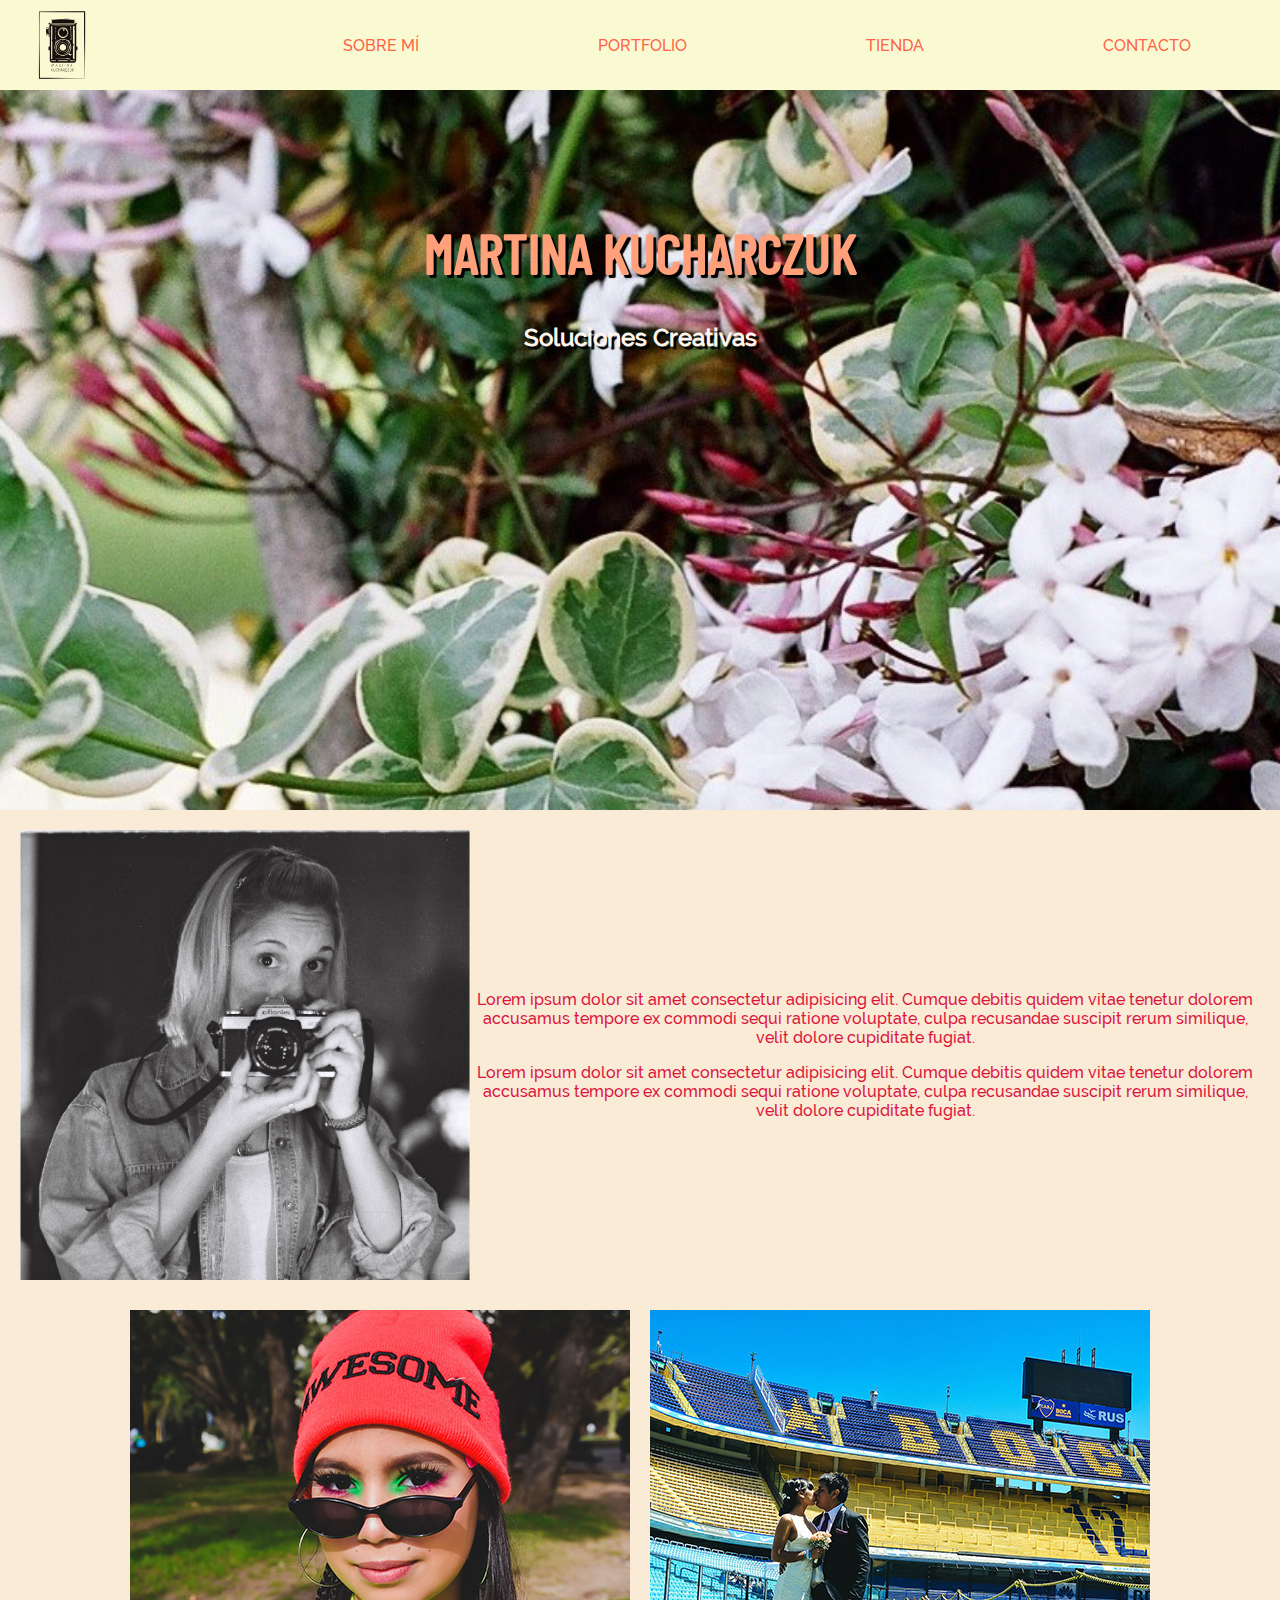
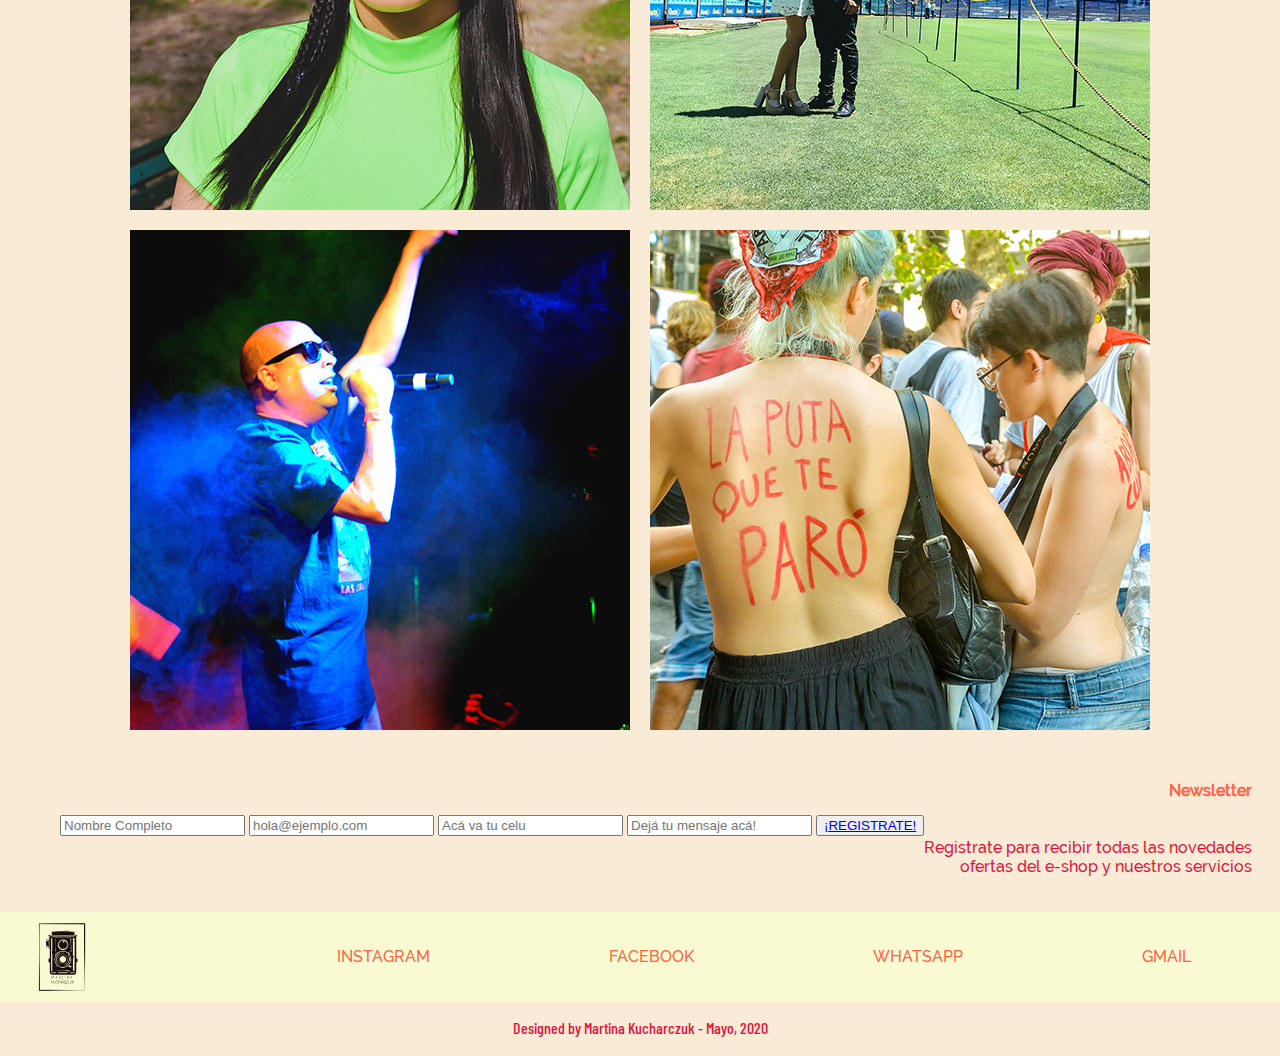
<file: TP 1/index.html>
<!DOCTYPE html>
<html lang="es">

<head>
    <meta charset="UTF-8">
    <meta name="viewport" content="width=device-width, initial-scale=1.0">
    <title>MK</title>

    <link rel="stylesheet" href=index.css>
    <link rel="C:\Users\Martina\Desktop\Coding Bootcamp\TPs\TP 1\fonts">

</head>

<body>

    <header>

        <div class="navigation-container">

            <img class="logo" src="img/IsologoMK.png" alt="Logo">

            <nav class="navigation">

                <a href="https://ABOUT" target="_blank">SOBRE MÍ</a>
                <a href="https://PORTFOLIO" target="_blank">PORTFOLIO</a>
                <a href="https://TIENDA" target="_blank">TIENDA</a>
                <a href="https://CONTACTO" target="_blank">CONTACTO</a>

            </nav>
 
        </div>

        <div class="headings">

            <h1>MARTINA KUCHARCZUK</h1>
            <h2>Soluciones Creativas</h2>

        </div>


    </header>

    <main>

        <article class="about-container">

            <img class="about-img" src="./img/CuadradaAutoBN.jpg" alt="Autoretrato">

            <div class="about-texto">
                <p> Lorem ipsum dolor sit amet consectetur adipisicing elit. Cumque debitis quidem vitae tenetur
                    dolorem
                    accusamus tempore ex commodi sequi ratione voluptate, culpa recusandae suscipit rerum similique,
                    velit dolore cupiditate fugiat.
                </p>
                <p> Lorem ipsum dolor sit amet consectetur adipisicing elit. Cumque debitis quidem vitae tenetur
                    dolorem
                    accusamus tempore ex commodi sequi ratione voluptate, culpa recusandae suscipit rerum similique,
                    velit dolore cupiditate fugiat.
                </p>
            </div>

        </article>

        <section class="portfolio-container">


            <img class="port-retratos" src="img/Llanca.jpg" alt="Llanca" title="Llanca">

            <img class="port-sociales" src="./img/SocialesBombonera.jpg" alt="Boda en la Bombonera"
                title="Boda en la Bombonera">

            <img class="port-bandas" src="img/CuadradaLordencih.jpg" alt="Lordencih" title="Lordencih">

            <img class="port-documental" src="./img/Documental8m.jpg" alt="La put* que te paró"
                title="La put* que te paró">


        </section>



        <!-- <section class="shop">

            <div>
                <img class="img-trabajos" src="./img/FondoFlor.jpg" alt="flores">
                <p>Trabajos Personalizados</p>
            </div>

            <div>
                <img class="img-impresiones" src="img/FondoFlor.jpg" alt="flores">
                <p>Impresiones de todo tipo</p>
            </div>

            <div>
                <img class="img-presupuestos" src="img/FondoFlor.jpg" alt="flores">
                <p>Presupuestos sin cargo</p>
            </div>

            <-- <div class="productos1">
                <ul>
                    <li>Libretas</li>
                    <li>Cuadernos</li>
                    <li>Ilustraciones</li>
                </ul>
            </div>

            <div class="productos2">
                <ul>
                    <li>Láminas</li>
                    <li>Cuadros</li>
                    <li>Decoración</li>
                </ul>
            </div>

            <div class="productos2">
                <ul>
                    <li>Fotolibros</li>
                    <li>Postales</li>
                    <li>Ampliaciones</li>
                </ul>
            </div> -->
        <!-- </section> -->

        <section class="contacto">


            <div class="form-container">

                <form action="" title="Mensaje">

                    <ul>
                        <input type="text" placeholder="Nombre Completo">
                        <input type="email" placeholder="hola@ejemplo.com">
                        <input type="tel" placeholder="Acá va tu celu">
                        <input type="text" placeholder="Dejá tu mensaje acá!">
                        <button type="submit"><a href="https://www.e-shopimaginario.com"
                                target="_blank">¡REGISTRATE!</a></button>
                    </ul>

                </form>
            </div>


            <div class="newsletter-container">
                <h4>Newsletter</h4>

                <p>Registrate para recibir todas las novedades
                    <br> ofertas del e-shop y nuestros servicios
                </p>

            </div>


        </section>



    </main>


    <footer>

        <nav class="navigation-container">

            <img class="logo" src="img/IsologoMK.png" alt="Logo">

            <ul class="navigation">
                <a href="https://INSTAGRAM" target="_blank">INSTAGRAM</a>
                <a href="https://ABOUT" target="_blank">FACEBOOK</a>
                <a href="https://PORTFOLIO" target="_blank">WHATSAPP</a>
                <a href="https://CONTACTO" target="_blank">GMAIL</a>
            </ul>

        </nav>

        <div class="derechos">
            <p>Designed by Martina Kucharczuk - Mayo, 2020</p>
        </div>
    </footer>
</body>

</html>
</file>
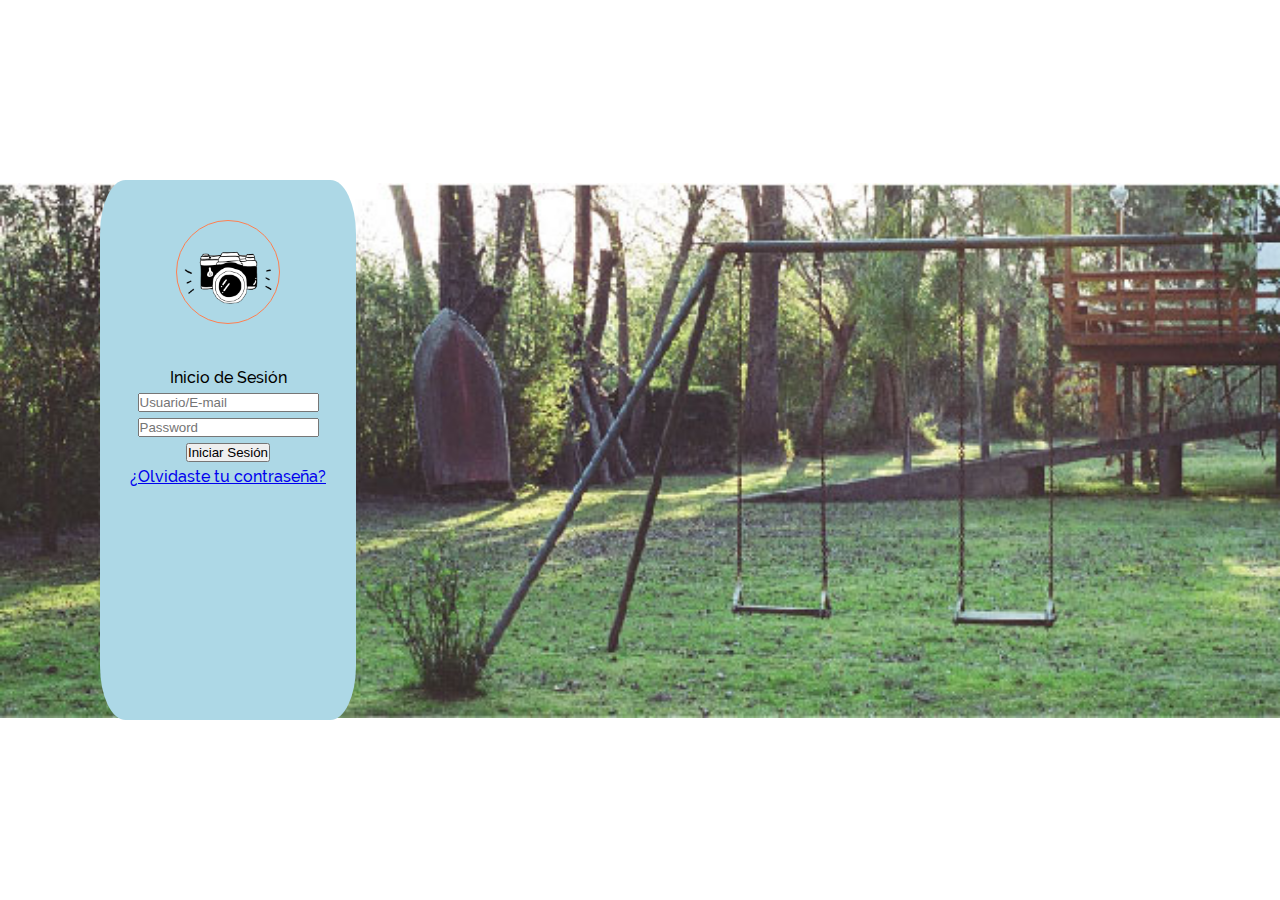
<file: TP 2/index.html>
<!DOCTYPE html>
<html lang="en">

<head>
    <title>Log In</title>
    <link rel="stylesheet" href="index.css">
    <link rel="C:\Users\Martina\Desktop\Coding Bootcamp\TPs\TP 2\font">

</head>

<body>

    <section class="fondo">

        <div class="container-login">

            <div class="icon">

                <img src="img/icon-cam.png" alt="avatar" title="avatar">

            </div>

            <ul class="list">

                <li> Inicio de Sesión </li>
                <li> <input type="text" name="Usuario" placeholder="Usuario/E-mail"> </li>
                <li> <input type="password" name="Contraseña" placeholder="Password"></li>
                <li> <button name="Enviar">Iniciar Sesión</button></li>
                <li> <a href="http://NewPassword" target="_blank">¿Olvidaste tu contraseña? </a> </li>

            </ul>

        </div>

    </section>






</body>

</html>
</file>
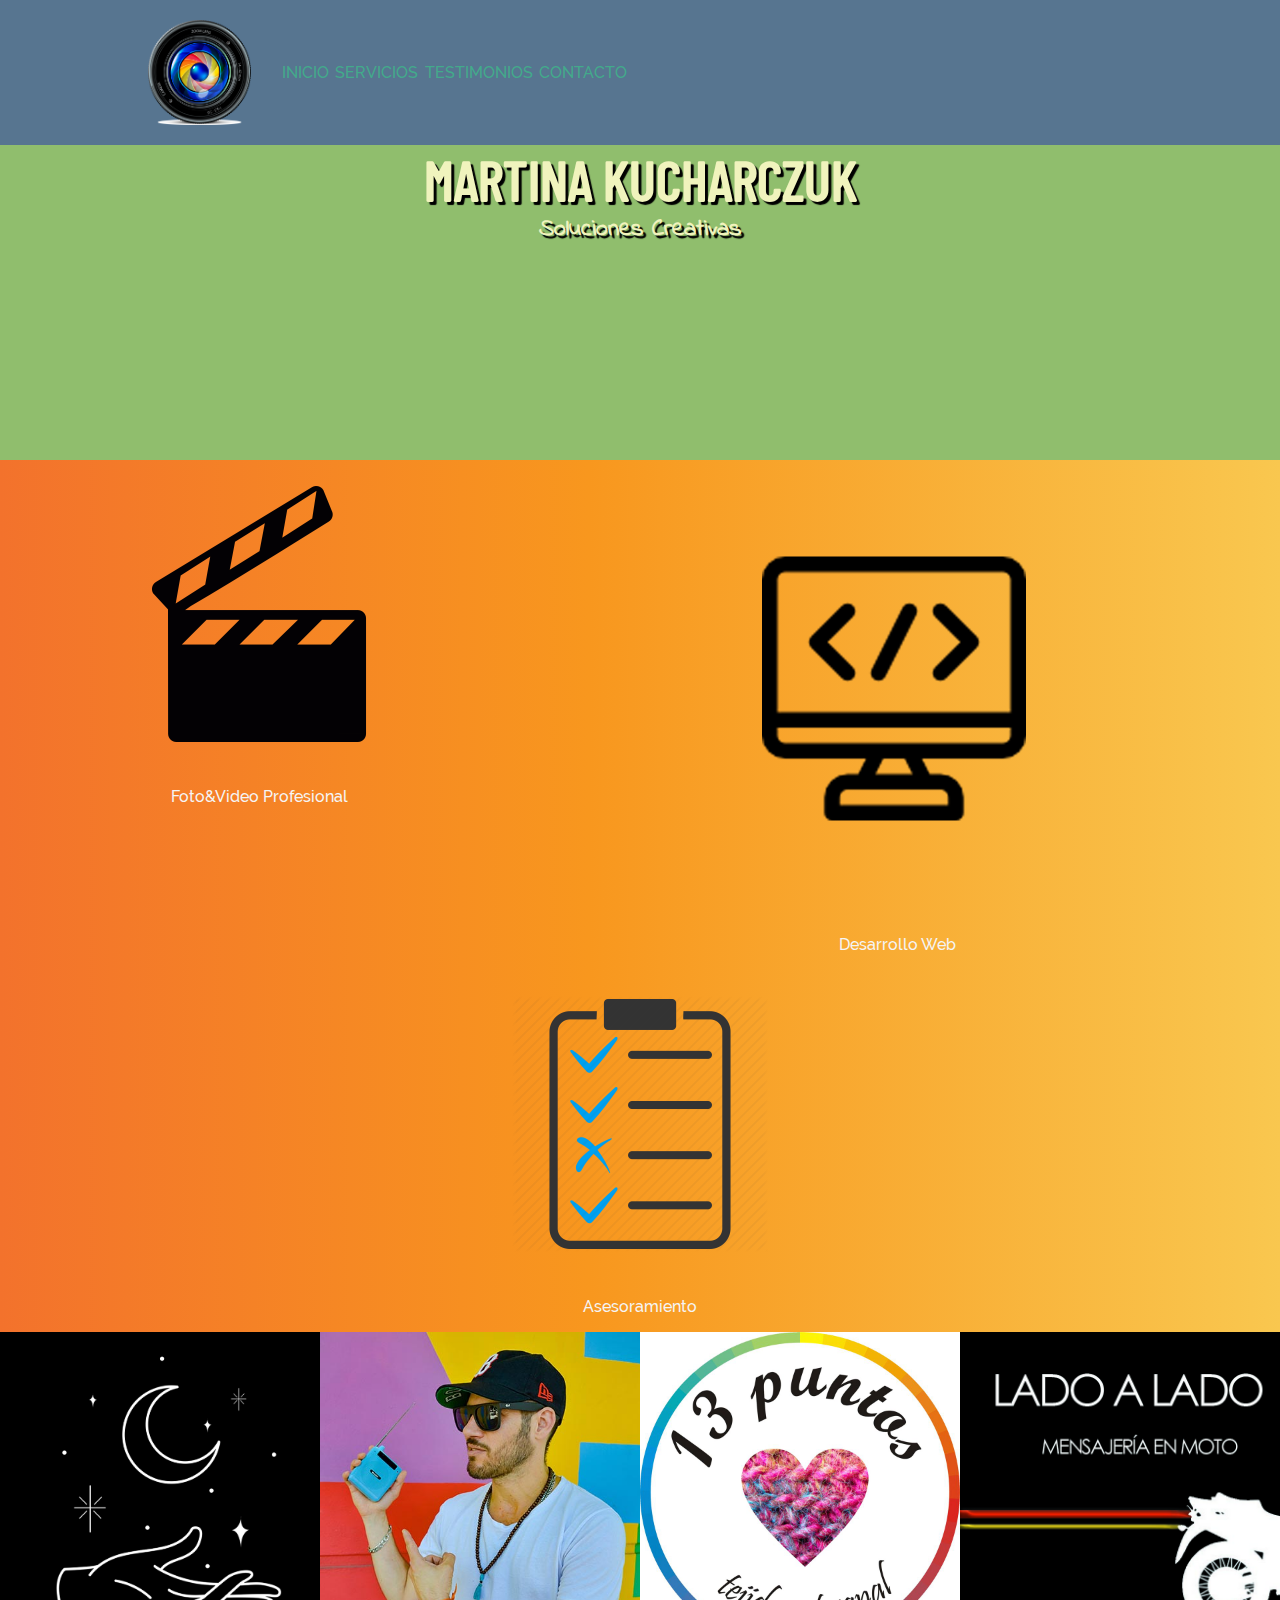
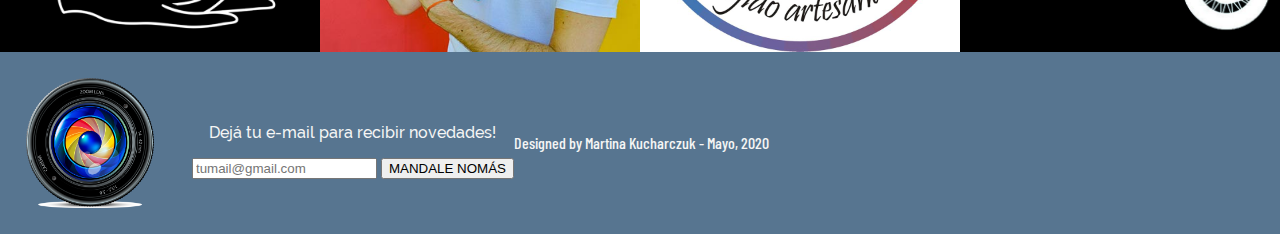
<file: TP 3/index.html>
<!DOCTYPE html>
<html lang="en">

<head>
    <meta charset="UTF-8">
    <meta name="viewport" content="width=device-width, initial-scale=1.0">
    <title>MK</title>

    <link rel="stylesheet" href="index.css">
</head>

<body>
    <header class="header"> 
         
        <div class="container-nav">

            <img class="lente" src="./img/Lente.png" alt="logo-lente">

            <nav class="nav">
                <a href="">INICIO</a>
                <a href="">SERVICIOS</a>
                <a href="">TESTIMONIOS</a>
                <a href="">CONTACTO</a>
            </nav>

        </div>

    </header>

    <main>

        <section class="mk">

            <h1>MARTINA KUCHARCZUK</h1>
            <h2>Soluciones Creativas</h2>

        </section>

        <section class="servicios">

            <div class="container-ph">
                <img src="./img/Claqueta.png" alt="Foto y video profesional">
                <p>Foto&Video Profesional</p>
            </div>

            <div class="container-web">
                <img src="./img/icono-web.png" alt="Desarrollo Web">
                <p>Desarrollo Web</p>
            </div>

            <div class="container-asesoria">
                <img src="./img/pngwing.com.png" alt="Asesoria">
                <p>Asesoramiento</p>
            </div>

        </section>

        <section class="testimonios">

            <img class="wicked" src="./img/wicked.png" alt="Wicked Skincare">
                     
            <img class="benja" src="./img/Benjamming.jpg" alt="Ben Jamming">
        
            <img class="trece" src="./img/trece-logo.jpg" alt="13 puntos, tejido artesanal">
            
            <img class="lado" src="./img/lado.jpg" alt="Lado a Lado. Mensajería en Moto">
            
              
        </section>

    </main>

    <footer>

        <img class="lente" src="./img/Lente.png" alt="logo-lente">

        <form class="formulario">
            <p>Dejá tu e-mail para recibir novedades!</p>
            <input type="email" placeholder="tumail@gmail.com">
            <button>MANDALE NOMÁS</button>
        </form>

        <div class="derechos">
            <p>Designed by Martina Kucharczuk - Mayo, 2020</p>
        </div>

    </footer>

    

</body>

</html>
</file>
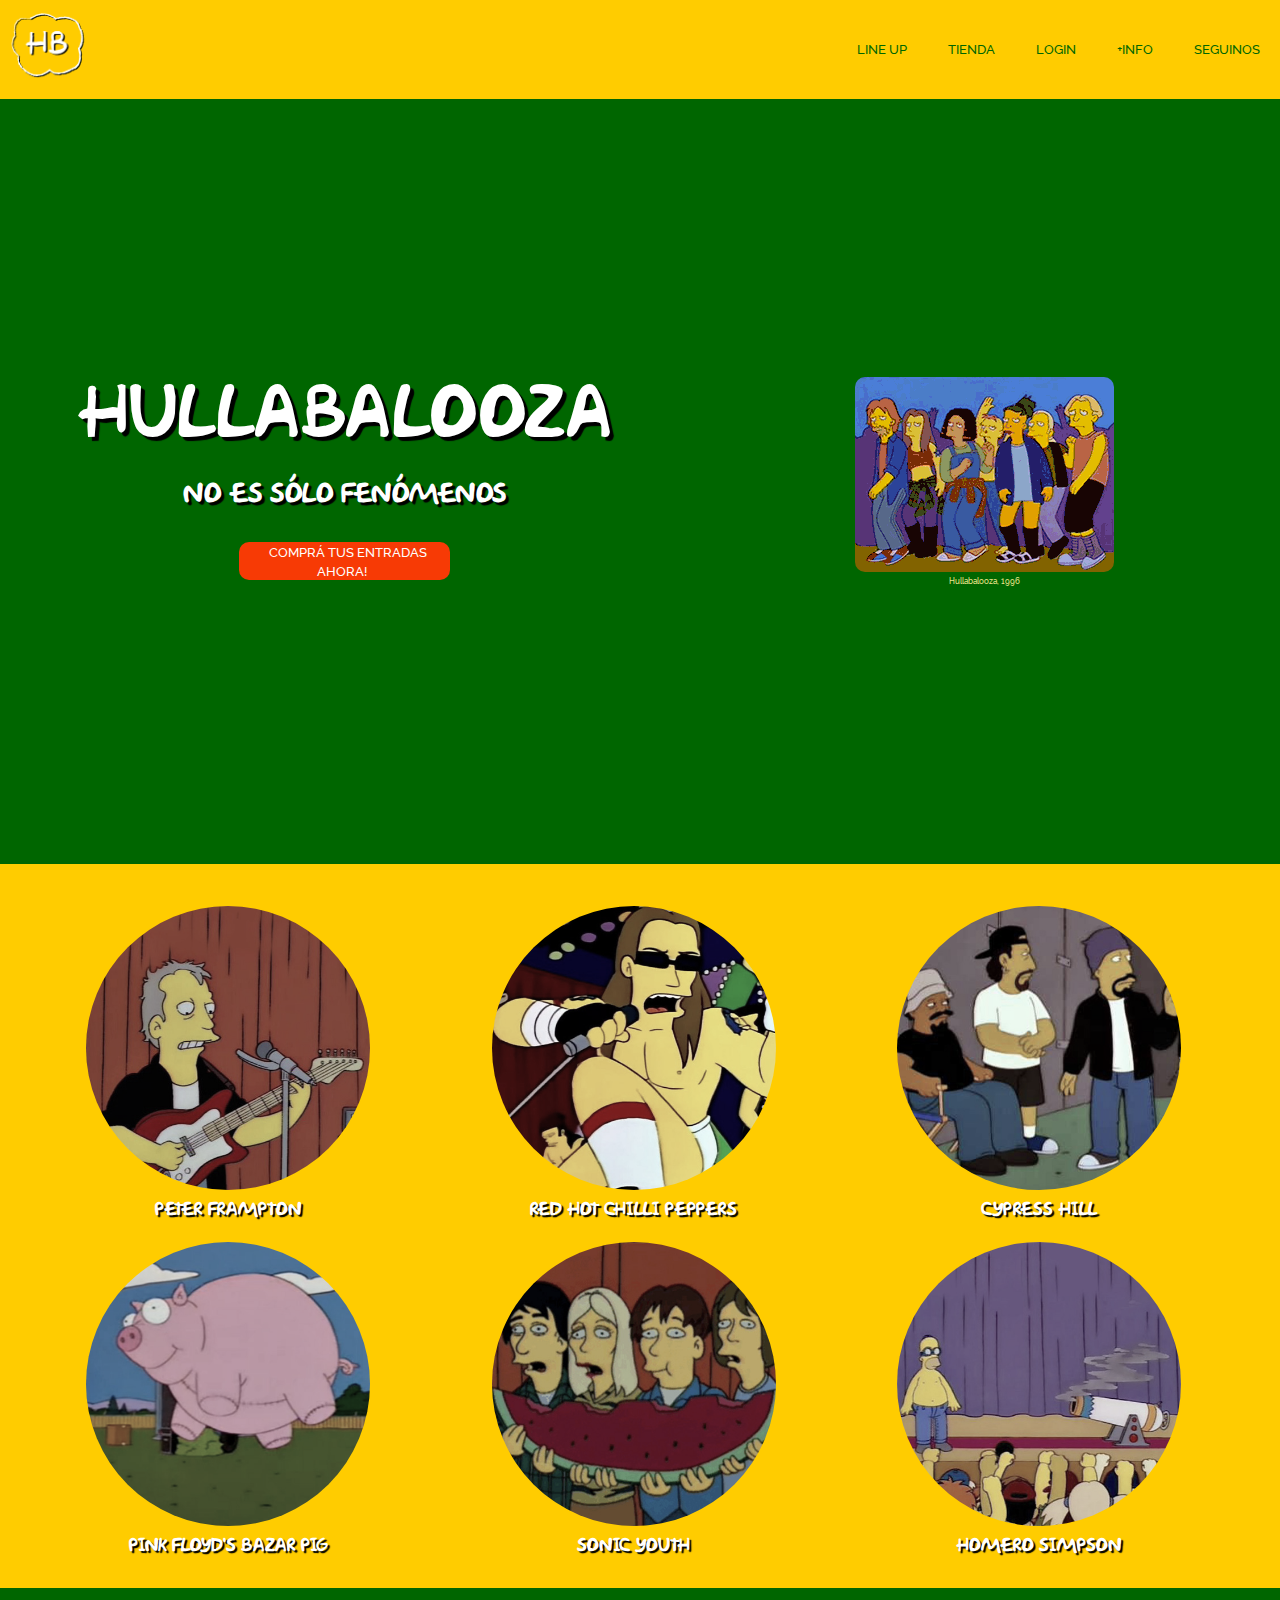
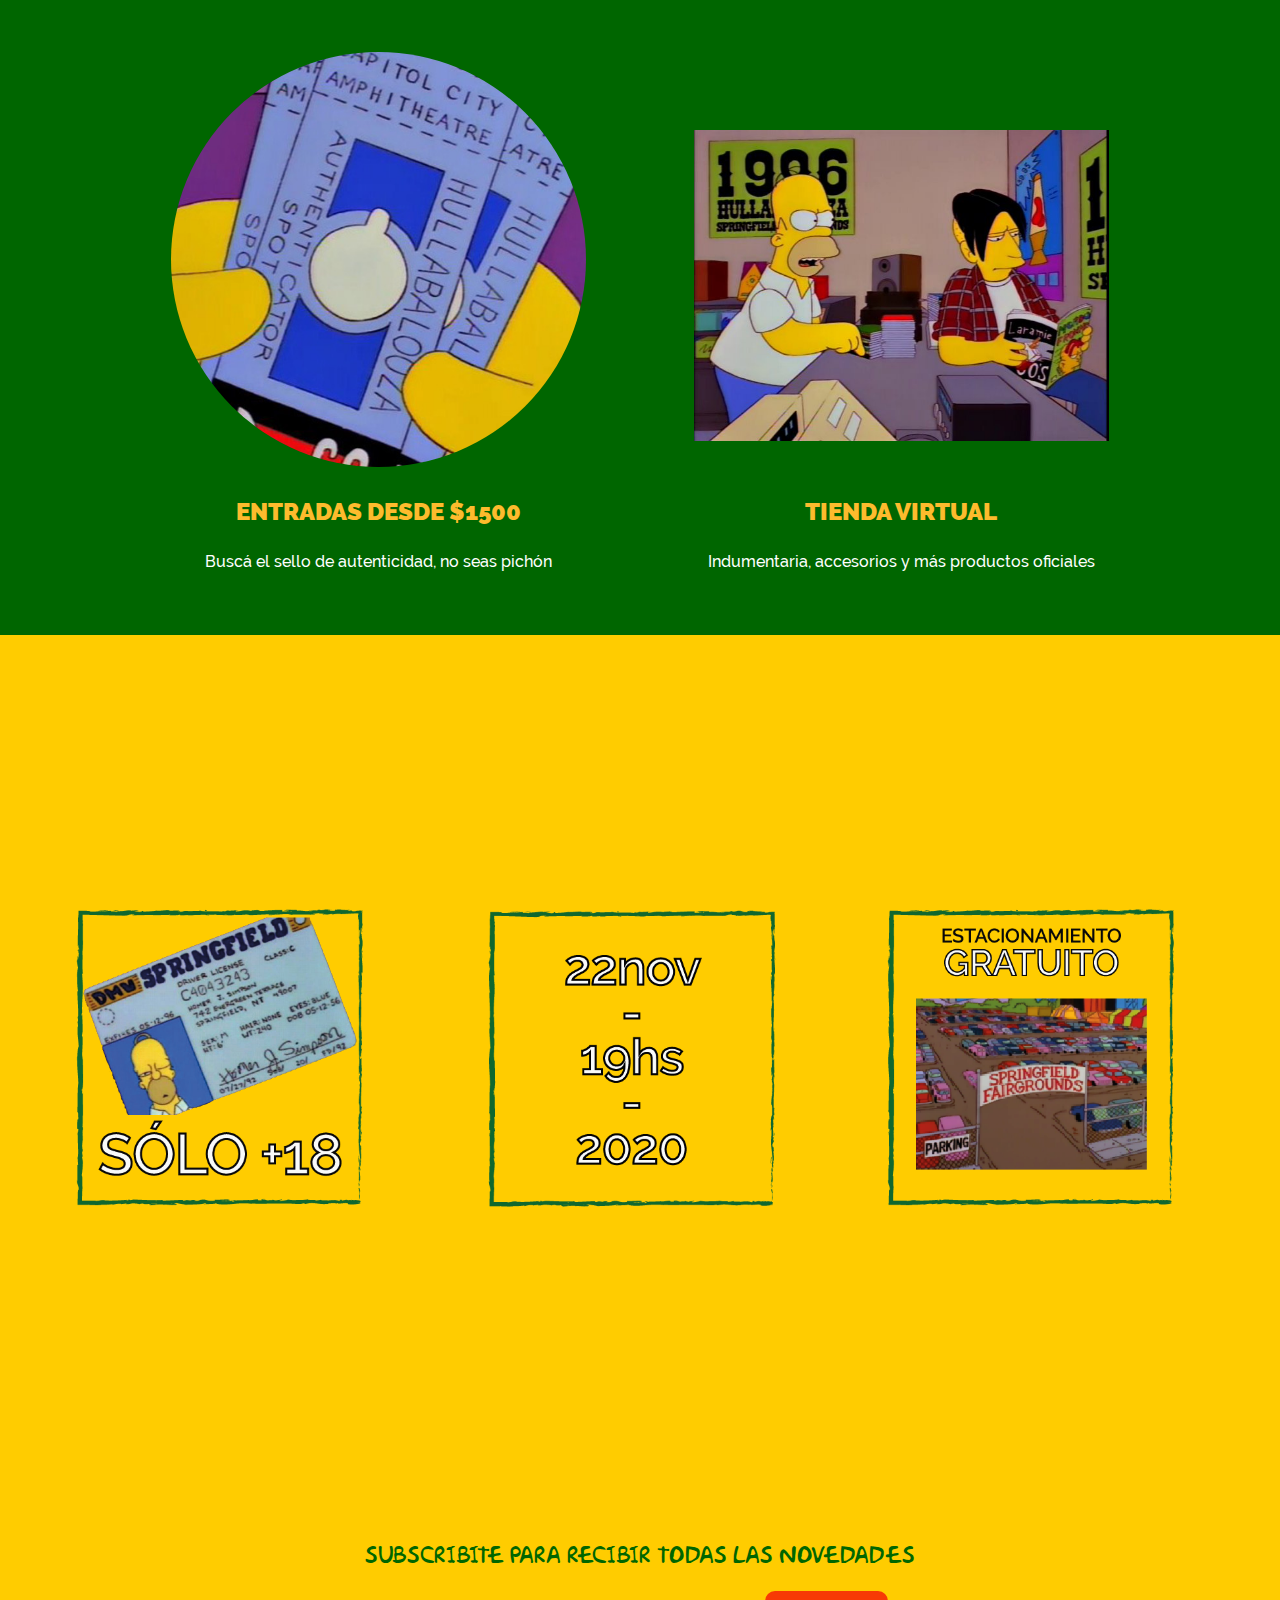
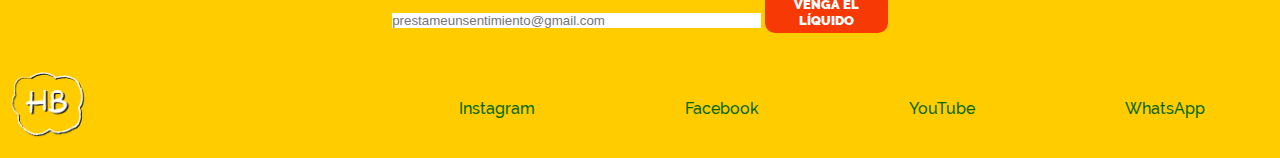
<file: TP Integrador/index.html>
<!DOCTYPE html>
<html lang="en">

<head>
    <meta charset="UTF-8">
    <meta name="viewport" content="width=device-width, initial-scale=1.0">
    <title>HULLABALOOZA</title>
    <link rel="stylesheet" href="index.css">
</head>

<body>

    <header>

        <div class="header-container">

            <div class="logo">
                <img src="./img/logo-02.png" alt="logo">
            </div>

            <nav class="navigation">

                <a href="#lineup">LINE UP</a>
                <a href="#tienda">TIENDA</a>
                <a href="login-index.html" target="_blank"> LOGIN</a>
                <a href="#info"> +INFO</a>
                <a href="#footer">SEGUINOS</a>

            </nav>

        </div>

    </header>

    <main>

        <section class="container-inicio">

            <div class=titulares>

                <h1>HULLABALOOZA</h1>
                <h2>NO ES SÓLO FENÓMENOS</h2>

                <div class="boton-container">

                    <a href="#tienda">COMPRÁ TUS ENTRADAS AHORA!</a>

                </div>


            </div>

            <div class="bailando">
                <img src="img/bailando-gif.gif" alt="">
                <p>Hullabalooza, 1996</p>
            </div>



        </section>

        <section class="container-lineup" id="lineup">

            <div class="container-grid">

                <div class="artista" id="pf">
                    <img src="./img/Lineup/PF.jpg" alt="Peter Frampton">
                    <h3 class="nombre-artista">PETER FRAMPTON</h3>
                </div>

                <div class="artista" id="redhot">
                    <img src="./img/Lineup/RedHot.jpg" alt="Red Hot Chilli Peppers">
                    <h3 class="nombre-artista">RED HOT CHILLI PEPPERS</h3>
                </div>

                <div class="artista" id="ch">
                    <img src="./img/Lineup/CH.jpg" alt="Cypress Hill">
                    <h3 class="nombre-artista">CYPRESS HILL</h3>
                </div>

                <div class="artista" id="pig">
                    <img src="./img/Lineup/Chancho.jpg" alt="El cerdo de Peter Frampton">
                    <h3 class="nombre-artista">PINK FLOYD'S BAZAR PIG
                </div>

                <div class="artista" id="sy">
                    <img src="./img/Lineup/SY.jpg" alt="Sonic Youth">
                    <h3 class="nombre-artista">SONIC YOUTH</h3>
                </div>

                <div class="artista" id="hom">
                    <img src="./img/Lineup/Homero.jpg" alt="Homero">
                    <h3 class="nombre-artista">HOMERO SIMPSON</h3>
                </div>
            </div>

        </section>

        <section class="container-tienda" id="tienda">

            <div class="container-cards">

                <div class="card1">
                    <img src="./img/Tienda/tikets-cerca.jpg" alt="Tickets">
                    <h4>ENTRADAS DESDE $1500</h4>
                    <p>Buscá el sello de autenticidad, no seas pichón</p>
                </div>

                <div class="card2">
                    <img src="./img/Tienda/disqueria2.jpg" alt="Productos">
                    <h4>TIENDA VIRTUAL</h4>
                    <p>Indumentaria, accesorios y más productos oficiales</p>
                </div>

            </div>

        </section>

        <section class="container-info" id="info">

            <div class="card-info" id="mayores">

                <img src="./img/flyer/+18-03.png" alt="">

            </div>

            <div class="card-info" id="fecha">

                <img src="./img/flyer/fecha-03.png" alt="">

            </div>

            <div class="card-info" id="parking">

                <img src="./img/flyer/PARKING-03.png" alt="">

            </div>

        </section>

        <section class="container-newsletter">

            <div class="newsletter">

                <p class="newsletter-texto">
                    SUBSCRIBITE PARA RECIBIR TODAS LAS NOVEDADES
                </p>

                <input class="mail" type="email" placeholder="prestameunsentimiento@gmail.com">

                <button class="boton">
                    <p>VENGA EL LÍQUIDO</p>
                </button>
            </div>

        </section>

    </main>

    <footer class="footer-container" id="footer">

        <div class="logo">
            <img src="./img/logo-02.png" alt="logo">
        </div>

        <nav class="navigation-footer">

            <a href="http://instagram" target="_blank">Instagram</a>

            <a href="http://facebook" target="_blank"> Facebook </a>

            <a href="http://youtube" target="_blank"> YouTube </a>

            <a href="http://WhatsApp" target="_blank">WhatsApp</a>

        </nav>

    </footer>

</body>

</html>
</file>
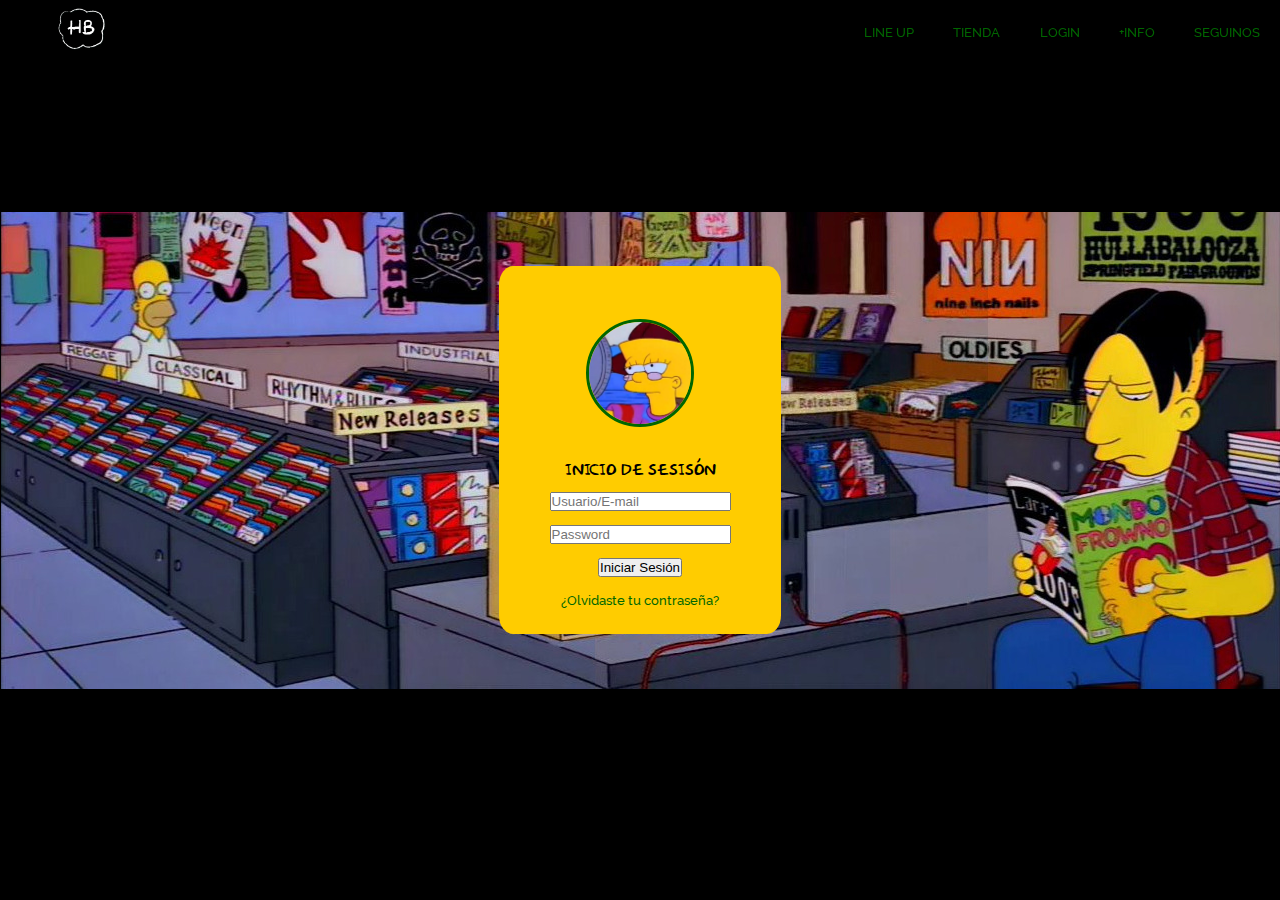
<file: TP Integrador/login-index.html>
<!DOCTYPE html>
<html lang="en">

<head>
    <title>Hullabalooza - Log In</title>
    <link rel="stylesheet" href="login-index.css">
</head>

<body>

    <header>

        <div class="header-container">

            <div class="logo"> 
                <img src="img-login/logo-02.png" alt="logo">
            </div>

            <nav class="navigation">

                <a href="#lineup">LINE UP</a>
                <a href="#tienda">TIENDA</a>
                <a href="login.html"> LOGIN</a>
                <a href="#info"> +INFO</a>
                <a href="#footer">SEGUINOS</a>

            </nav>

        </div>

    </header>

    <section class="fondo">

        <div class="container-login">

            <div class="icon">

                <img src="img-login/lisa.jpg" alt="avatar" title="avatar">

            </div>

            <ul class="list">

                <li class="inicio"> INICIO DE SESISÓN </li>

                <li> <input type="text" name="Usuario" placeholder="Usuario/E-mail"> </li>
                <li> <input type="password" name="Contraseña" placeholder="Password"></li>
                <li> <button name="Enviar">Iniciar Sesión</button></li>
                <li> <a href="http://NewPassword" target="_blank">¿Olvidaste tu contraseña? </a> </li>

            </ul>

        </div>

    </section>


</body>

</html>
</file>
<file: TP 2/index.css>
@font-face{
   font-family: "Raleway";
   src: url(font/Raleway-Medium.ttf)
}

* {margin: 0; padding: 0;}

body {
   padding: 0;
   margin: 0;
}

.fondo {
   background-image:url(./img/Hamacas.jpg)  ;
   background-repeat: no-repeat;
   background-position: center;
   background-size: contain;
   display: flex;
   justify-content: left;
   align-items: center;
   width: 100%;
   height: 100vh;
}

.container-login {
   display: inline-block;
   background: lightblue;
   border-radius: 10%;
   height: 60vh;
   width: 20vw;
   margin-left: 100px ;

   
}

.icon {
   text-align: center;
   
   padding: 0;
   margin: 0 ;
   
   
}

.icon img {
   border-radius: 100px;
   border: 1px coral solid ;
   margin-top: 40px;
   margin-bottom: 20px;
   height: 40%;
   width: 40%;

}

.list{
   margin-top: 20px;
   font-family: "Raleway";
   
}

.list li{
    list-style-type: none;
    text-align: center;
    margin: 5px; 

 }
</file>
<file: TP 3/index.css>
/*FUENTES*/

@font-face{
    font-family: "Barlow";
    src: url(./fonts/BarlowCondensed-Medium.ttf) ; 
}

@font-face{
     font-family: "PatrickHand";
     src: url(./fonts/PatrickHand-Regular.ttf);
}
 
@font-face{
     font-family: "Raleway";
     src: url(fonts/Raleway-Medium.ttf)
}
 
@font-face {
     font-family: "IndieFlower";
     src: url(fonts/IndieFlower-Regular.ttf);
}


/* BODY */

body{
    background-color: rgb(240,243,189);
    font-family: "Raleway";
    margin: 0;
    padding: 0;
    text-align: center;
}

/* TEXTO GENERAL (p, a, h) */

p {
    font-size: 1em;
    color: whitesmoke  ;
}


a {
 text-decoration: none;
 color: rgb(67, 170, 139);
 margin-right: 2%;
}

h1 { 
    font-size: 3.5em;
    font-family: "Barlow";
    text-shadow: 3px 3px 1px black;
    color: rgb(240,243,189);
    padding: 0;
    margin: 0;
}

h2{ 
    font-size: 1.5em;
    color:rgb(240,243,189);
    font-family: "IndieFlower";
    text-shadow: 3px 3px 1px black;
    padding: 0;
    margin: 0;
    
}

/* HEADER */

.header{
    width: 100%;
    display: flex;
    justify-content: space-around;
    align-items: center;
    background-color: rgb(87,117,144);
    margin: 0;
    padding: 0;
}


.lente {
    width: 10%;
    height: inherit;
    margin: 2%;
    margin-right: 3%;
}


.container-nav {
    display: flex;
    align-items: center;
    width: 80%;

}

nav {
    display: flex;
    justify-content: space-evenly;
}

/* SECTION 1 TÍTULO */

.mk {
    height: 35vh;
    background-color: rgb(144,190,109);
    margin: 0;
    padding: 0;
    
}


/* SECTION = SERVICIOS */

.servicios {

    height: 30%;
    background: linear-gradient(90deg, rgba(243,114,44,1) 0%, rgba(248,151,30,1) 46%, rgba(249,199,79,1) 100%);
    width: 100%;
    margin: 0;
    padding: 0;
    display: flex;
    flex-wrap: wrap;
    justify-content: space-evenly;

}
.servicios img {
    width: 50%;
    margin: 5%;
    padding: 0;
}

.container-ph {
    text-align: center;
        
}


.container-web {
    text-align: center;
    
}


.container-asesoria {
    text-align: center;
}




/* SECTION = TESTIMONIOS */

.testimonios {
    background: linear-gradient(90deg, rgba(243,114,44,1) 0%, rgba(248,151,30,1) 46%, rgba(249,199,79,1) 100%);
    /*background: linear-gradient(270deg, rgba(243,114,44,1) 0%, rgba(248,151,30,1) 46%, rgba(249,199,79,1) 100%);*/
    width: 100%;
    margin: 0;
    padding: 0;
    display: flex;
    flex-wrap: wrap;

}

.wicked { 
    width: 25%;
    height: inherit;
    
}

.benja {
    width: 25%;
    height: inherit;
}

.trece { 
    width: 25%;
    height: inherit;
    
}

.lado {
    width: 25%;
    height: inherit;
}

.chano { 
    width: 25%;
    height: inherit;
    
}

/* SECTION = FOOTER */

footer {

    display: flex;
    align-items: center;
    background-color:rgb(87,117,144) ;
    width: 100%;
}

.formulario { 
    
}

.derechos {
    display: block;
    text-align: center;
    font-family: "Barlow";
    font-size: 1em;

}
</file>
<file: TP Integrador/index.css>
/*FONTS*/
@font-face {
    font-family: 'Raleway';
    src: url(./fonts/Raleway-Medium.ttf);
}

@font-face {
    font-family: 'Raleway-Black';
    src: url(./fonts/Raleway-Black.ttf);
}

@font-face {
    font-family: 'Akbar';
    src: url(./fonts/akbar.ttf);
}

/* GENERALES */
* {
    margin: 0;
    padding: 0;
    border: none;
    box-sizing: border-box;
    text-decoration: none;
}

html {
    scroll-behavior: smooth;
}

body {
    background-color: #FFCC00;
    font-family: 'Raleway';
    color: #ffffff;
    border: none;
    text-align: center;
}

a {
    margin: 2%;
    color: #006600;
    font-size: 0.8em;
    transition: all 100ms ease-out;
}

a:hover {
    font-family: 'Raleway-Black';
    font-size: 1em;
}

/*HEADER*/
header {
    width: 100%;
    background-color: #FFCC00;
}

.header-container {
    display: flex;
    justify-content: space-between;
    align-items: center;
}

.logo {
    display: inline-block;
    width: 15%;
    text-align: left;
}

.logo img {
    width: 50%;
}

.navigation {
    display: inline-block;
    width: 80%;
    display: flex;
    justify-content: flex-end;
}

/*INICIO*/
.container-inicio {
    width: 100%;
    height: 85vh;
    background-color: #006600;
    display: flex;
    justify-content: center;
    align-items: center;
}

.bailando {
    width: 45%;
    margin: 1%;
}

.bailando img {
    border-radius: 10px;
}

.bailando p {
    font-family: 'Raleway';
    color: khaki;
    font-size: 0.5em;
    text-align: center;
}

.titulares {
    width: 55%;
    text-align: center;
}

h1 {
    font-family: 'Akbar';
    font-size: 4em;
    text-shadow: 4px 4px 1px black;
    display: block;
    margin-bottom: 5%;
}

h2 {
    font-family: 'Akbar';
    font-size: 1.5em;
    text-shadow: 3px 3px 1px black;
    margin-bottom: 5%;
}

.boton-container {
    width: max-content;
    display: inline-block;
    border-radius: 10px;
    background: #f73a05;
    text-align: center;
}

.boton-container a {
    margin: 3%;
    color: #ffffff;
}

.boton {
    border-radius: 10px;
    background: #f73a05;
}

.boton p {
    margin: 4%;
    color: #ffffff;
    font-family: 'Raleway-Black';
}

/*INFO*/

.container-info {
    display: flex;
    align-items: center;
    height: 90vh;
    margin: 2%;
}

.card-info {
    display: inline-block;
    width: 33%;
}

.card-info img {
    width: 100%;
}

/* LINE-UP */

.container-lineup {
    text-align: center;
    height: 100%;
    margin: 2%;
}

.container-grid {
    display: grid;
    grid-template-columns: 33% 33% 33%;
    grid-template-rows: 50% 50%;
}

.artista {
    text-align: center;
    margin-top: 4%;
}

.artista img {
    border-radius: 300px;
    width: 70%;
    transition: 0.5s ease-out;
    filter: grayscale(60%);
}

.artista img:hover {
    border-radius: 10px;
    filter: grayscale(0%);
}

.nombre-artista {
    display: inline-block;
    width: 70%;
    margin: 2%;
    color: white;
    font-family: 'Akbar';
    font-size: 1em;
    text-shadow: 2px 2px 1px black;
}

/*TIENDA*/

.container-tienda {
    width: 100%;
    padding: 5%;
    text-align: center;
    background-color: #006600;
}

.container-cards {
    width: 100%;
}

.card1 {
    display: inline-block;
    width: 45%;
    text-align: center;
}

.card1 img {
    width: 80%;
    border-radius: 500px;
}

.card2 {
    display: inline-block;
    width: 45%;
    text-align: center;
}

.card2 img {
    width: 80%;
    margin-bottom: 5%;
}

.card1 h4 {
    font-size: 1.5em;
    margin: 5%;
    color: #fdbb2d;
    font-family: 'Raleway-Black';
    transition: all 0.35s ease-in-out;
}

.card1 h4:hover {
    font-size: 2em;
}

.card2 h4 {
    font-size: 1.5em;
    margin: 5%;
    color: #fdbb2d;
    font-family: 'Raleway-Black';
    transition: all 0.35s ease-in-out;
}

.card2 h4:hover {
    font-size: 2em;
}

/*NEWSLETTER*/

.container-newsletter {
    text-align: center;
    width: 100%;
}

.newsletter {
    text-align: center;
    padding: 2%;
}

.newsletter-texto {
    font-family: 'Akbar';
    font-size: 1.3em;
    color: #006600;
    padding: 2%;
}

.mail {
    width: 30%;
}

/*FOOTER*/

.footer-container {
    background-color: none;
    display: flex;
    justify-content: space-between;
    align-items: center;
}

.navigation-footer {
    width: 70%;
    display: inline-block;
    display: flex;
    justify-content: space-around;
}

.navigation-footer a {
    font-size: 1em;
    transition: all 100ms ease-out;
}

.navigation-footer a:hover {
    font-size: 1.2em;
}

/*MQ*/
@media(max-width:910px) {
    .container-inicio {
        width: 100%;
        background-color: #006600;
        display: flex;
        flex-wrap: wrap;
    }
    .bailando {
        text-align: center;
        margin: 1%;
    }
    .titulares {
        display: block;
        text-align: center;
    }
    h1 {
        font-family: 'Akbar';
        font-size: 2em;
        text-shadow: 4px 4px 1px black;
        display: block;
        margin-bottom: 5%;
    }
    h2 {
        font-family: 'Akbar';
        font-size: 0.9em;
        text-shadow: 3px 3px 1px black;
        margin-bottom: 5%;
    }
}
</file>
<file: TP Integrador/login-index.css>
@font-face {
    font-family: "Raleway";
    src: url(font-login/Raleway-Medium.ttf);
}

@font-face {
    font-family: 'Raleway-Black';
    src: url(font-login/Raleway-Black.ttf);
}

@font-face {
    font-family: "Akbar";
    src: url(font-login/akbar.ttf);
}

* {
    margin: 0;
    padding: 0;
}

body {
    padding: 0;
    margin: 0;
    font-family: "Raleway";
    font-size: 1em;
}

header {
    width: 100%;
    position: fixed;
}

.header-container {
    display: flex;
    justify-content: space-between;
    align-items: center;
}

.logo {
    display: inline-block;
    width: 20%;
    text-align: left;
    margin-left: 4%;
}

.logo img {
    width: 25%;
}

.navigation {
    display: inline-block;
    width: 80%;
    display: flex;
    justify-content: flex-end;
}

a {
    text-decoration: none;
    margin: 2%;
    color: #006600;
    font-size: 0.8em;
    transition: all 100ms ease-out;
}

a:hover {
    font-family: 'Raleway-Black';
    font-size: 1em;
}

.fondo {
    background-color: black;
    background-image: url(img-login/fondo-tienda.jfif);
    background-repeat: no-repeat;
    background-position: center;
    display: flex;
    justify-content: center;
    align-items: center;
    width: 100%;
    height: 100vh;
}

.container-login {
    background-color: #FFCC00;
    border-radius: 5%;
    width: 20%;
    padding: 1%;
}

.icon {
    text-align: center;
    padding: 0;
    margin: 0;
}

.icon img {
    border-radius: 100px;
    border: 0.2em #006600 solid;
    margin-top: 40px ;
    margin-bottom: 20px;
    height: 40%;
    width: 40%;
}

.inicio {
    font-family: "Akbar";
    font-size: 0.9em;
}

.list {
    font-family: "Raleway";
}

.list li {
    list-style-type: none;
    text-align: center;
    margin: 5%;
}
</file>
